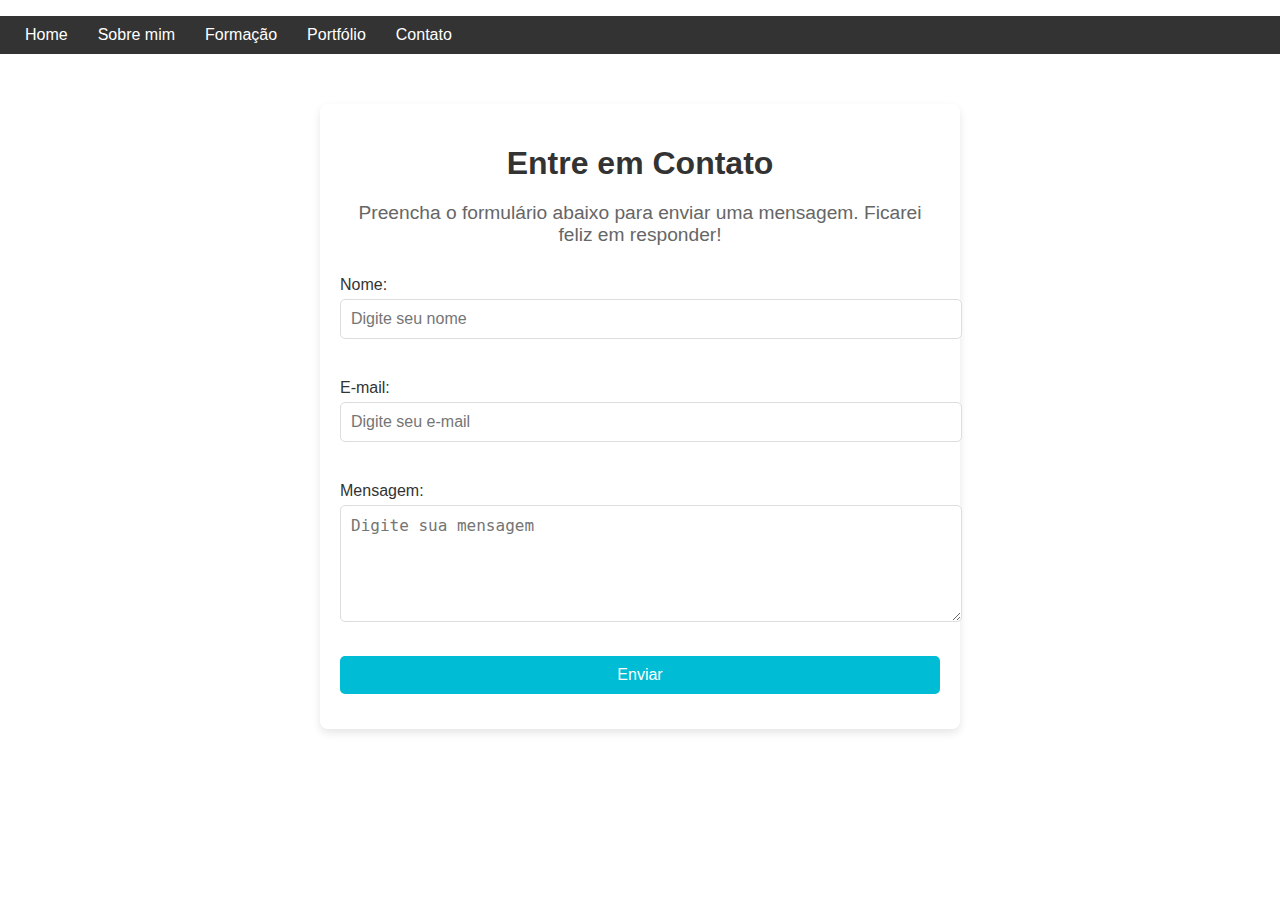
<file: contato.html>
<!DOCTYPE html>
<html lang="pt-br">
<head>
    <meta charset="UTF-8">
    <meta name="viewport" content="width=device-width, initial-scale=1.0">
    <title>Contato</title>
    <link rel="stylesheet" href="style.css">
</head>
<body>
    <header>
        <nav>
            <ul class="menu">
                <li><a href="index.html">Home</a></li>
                <li><a href="sobre.html">Sobre mim</a></li>
                <li><a href="formacao.html">Formação</a></li>
                <li><a href="portfolio.html">Portfólio</a></li>
                <li><a href="contato.html">Contato</a></li>
            </ul>
        </nav>
    </header>
    <link rel="stylesheet" href="style3.css">
    <main class="contato-container">
        <h1 class="title">Entre em Contato</h1>
        <p class="subtitle">Preencha o formulário abaixo para enviar uma mensagem. Ficarei feliz em responder!</p>
        <form action="#" method="post" class="contact-form">
            <div class="form-group">
                <label for="nome">Nome:</label>
                <input type="text" id="nome" name="nome" placeholder="Digite seu nome" required>
            </div>
            <div class="form-group">
                <label for="email">E-mail:</label>
                <input type="email" id="email" name="email" placeholder="Digite seu e-mail" required>
            </div>
            <div class="form-group">
                <label for="mensagem">Mensagem:</label>
                <textarea id="mensagem" name="mensagem" rows="5" placeholder="Digite sua mensagem" required></textarea>
            </div>
            <button type="submit" class="btn-enviar">Enviar</button>
        </form>
    </main>

</body>
</html>
</file>
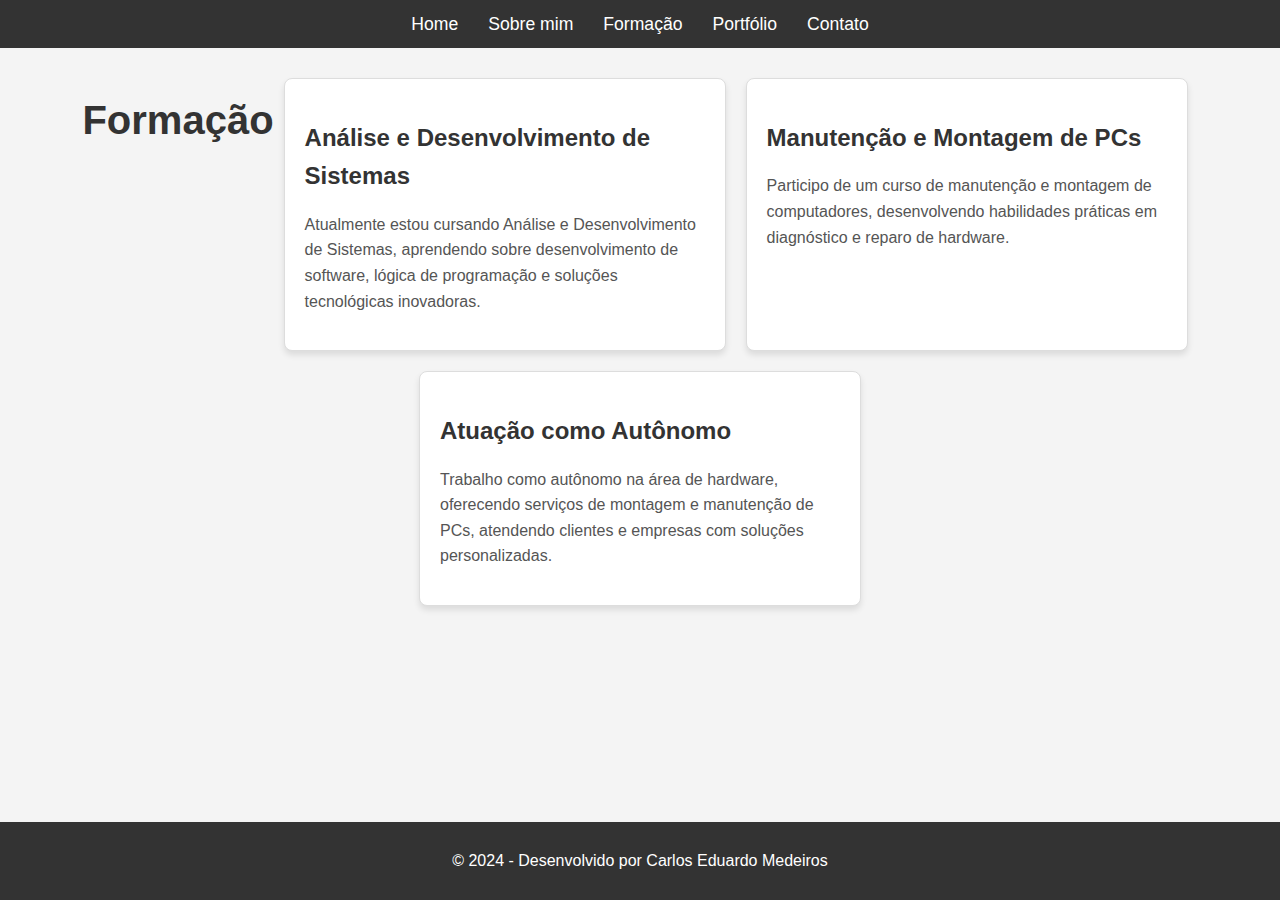
<file: formacao.html>
<!DOCTYPE html>
<html lang="pt-br">
<head>
    <meta charset="UTF-8">
    <meta name="viewport" content="width=device-width, initial-scale=1.0">
    <title>Formação</title>
    <link rel="stylesheet" href="style.css">
</head>
<body>
    <header>
        <link rel="stylesheet" href="style2.css">
        <nav>
            <ul class="menu">
                <li><a href="index.html">Home</a></li>
                <li><a href="sobre.html">Sobre mim</a></li>
                <li><a href="formacao.html">Formação</a></li>
                <li><a href="portfolio.html">Portfólio</a></li>
                <li><a href="contato.html">Contato</a></li>
            </ul>
        </nav>
    </header>
    <main class="formacao-container">
        <h1 class="title">Formação</h1>
        <div class="card">
            <h2>Análise e Desenvolvimento de Sistemas</h2>
            <p>Atualmente estou cursando Análise e Desenvolvimento de Sistemas, aprendendo sobre desenvolvimento de software, lógica de programação e soluções tecnológicas inovadoras.</p>
        </div>
        <div class="card">
            <h2>Manutenção e Montagem de PCs</h2>
            <p>Participo de um curso de manutenção e montagem de computadores, desenvolvendo habilidades práticas em diagnóstico e reparo de hardware.</p>
        </div>
        <div class="card">
            <h2>Atuação como Autônomo</h2>
            <p>Trabalho como autônomo na área de hardware, oferecendo serviços de montagem e manutenção de PCs, atendendo clientes e empresas com soluções personalizadas.</p>
        </div>
    </main>
    <footer>
        <p>&copy; 2024 - Desenvolvido por Carlos Eduardo Medeiros</p>
    </footer>
</body>
</html>
</file>
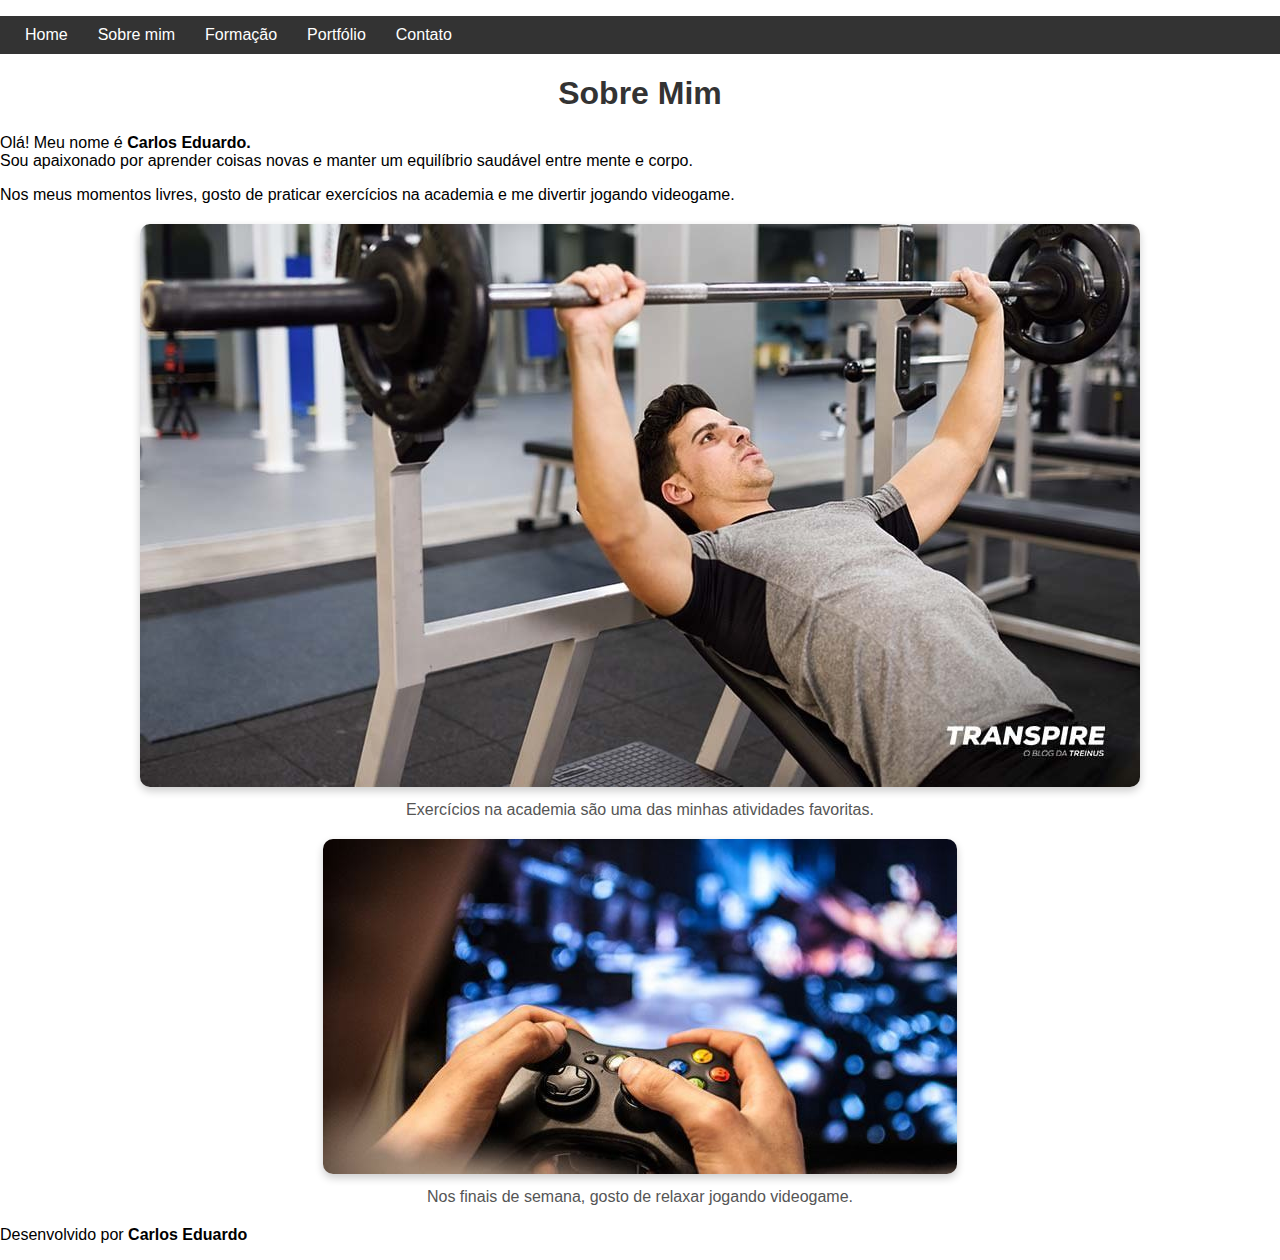
<file: sobre.html>
<!DOCTYPE html>
<html lang="pt-br">
<head>
    <meta charset="UTF-8">
    <meta name="viewport" content="width=device-width, initial-scale=1.0">
    <title>Sobre Mim</title>
    <link rel="stylesheet" href="style.css">
</head>
<body>
    <header>
        <nav>
            <ul>
                <li><a href="index.html">Home</a></li>
                <li><a href="sobre.html">Sobre mim</a></li>
                <li><a href="formacao.html">Formação</a></li>
                <li><a href="portfolio.html">Portfólio</a></li>
                <li><a href="contato.html">Contato</a></li>
            </ul>
        </nav>
    </header>
    <main>
        <link rel="stylesheet" href="style1.css">
        <h1>Sobre Mim</h1>
        <p>Olá! Meu nome é <b>Carlos Eduardo.</b> <br> Sou apaixonado por aprender coisas novas e manter um equilíbrio saudável entre mente e corpo.</p>
        <p>Nos meus momentos livres, gosto de praticar exercícios na academia e me divertir jogando videogame.</p>
        
        <!-- Imagem da academia -->
        <div class="image-section">
            <img src="academia.jpg" alt="Pessoa praticando exercícios na academia">
            <p>Exercícios na academia são uma das minhas atividades favoritas.</p>
        </div>
        
        <!-- Imagem jogando videogame -->
        <div class="image-section">
            <img src="videogame.jpg" alt="Pessoa jogando videogame">
            <p>Nos finais de semana, gosto de relaxar jogando videogame.</p>
        </div>
    </main>
    <footer>
        <p> Desenvolvido por <b>Carlos Eduardo</b></p>
    </footer>
</body>
</html>
</file>
<file: style.css>
body {
    font-family: Arial, sans-serif;
    margin: 0;
    padding: 0;
}

nav ul {
    list-style: none;
    background: #333;
    color: #fff;
    padding: 10px;
    display: flex;
}

nav ul li {
    margin: 0 15px;
}

nav ul li a {
    color: #fff;
    text-decoration: none;
}

h1 {
    color: #333;
    text-align: center;
}

form label {
    display: block;
    margin: 10px 0 5px;
}

form input, form textarea, form button {
    width: 100%;
    padding: 10px;
    margin-bottom: 15px;
}
</file>
<file: style3.css>
/* Estilo para a página de contato */
.contato-container {
    max-width: 600px;
    margin: 50px auto;
    padding: 20px;
    background: #fff;
    border-radius: 8px;
    box-shadow: 0 4px 8px rgba(0, 0, 0, 0.1);
}

.title {
    text-align: center;
    font-size: 2rem;
    margin-bottom: 10px;
    color: #333;
}

.subtitle {
    text-align: center;
    font-size: 1.2rem;
    color: #666;
    margin-bottom: 20px;
}

.contact-form {
    display: flex;
    flex-direction: column;
}

.form-group {
    margin-bottom: 15px;
}

.form-group label {
    font-size: 1rem;
    color: #333;
    margin-bottom: 5px;
    display: block;
}

.form-group input,
.form-group textarea {
    width: 100%;
    padding: 10px;
    border: 1px solid #ddd;
    border-radius: 5px;
    font-size: 1rem;
    color: #333;
    transition: border-color 0.3s;
}

.form-group input:focus,
.form-group textarea:focus {
    border-color: #00bcd4;
    outline: none;
}

.btn-enviar {
    background: #00bcd4;
    color: #fff;
    padding: 10px 15px;
    border: none;
    border-radius: 5px;
    font-size: 1rem;
    cursor: pointer;
    transition: background-color 0.3s;
}

.btn-enviar:hover {
    background: #0199a4;
}
</file>
<file: style2.css>
/* Estilo geral */
body {
    font-family: 'Arial', sans-serif;
    margin: 0;
    padding: 0;
    background-color: #f4f4f4;
    color: #333;
    line-height: 1.6;
}

/* Menu */
header {
    background: #333;
    padding: 10px 0;
}

.menu {
    list-style: none;
    display: flex;
    justify-content: center;
    margin: 0;
    padding: 0;
}

.menu li {
    margin: 0 15px;
}

.menu li a {
    text-decoration: none;
    color: #fff;
    font-size: 1.1rem;
    transition: color 0.3s;
}

.menu li a:hover {
    color: #00bcd4;
}

/* Título da página */
.title {
    text-align: center;
    font-size: 2.5rem;
    margin-top: 20px;
    color: #333;
}

/* Cards de formação */
.formacao-container {
    display: flex;
    flex-wrap: wrap;
    justify-content: center;
    padding: 20px;
}

.card {
    background: #fff;
    border: 1px solid #ddd;
    border-radius: 8px;
    margin: 10px;
    padding: 20px;
    max-width: 400px;
    box-shadow: 0 4px 6px rgba(0, 0, 0, 0.1);
    transition: transform 0.3s;
}

.card:hover {
    transform: translateY(-5px);
}

.card h2 {
    font-size: 1.5rem;
    color: #333;
    margin-bottom: 10px;
}

.card p {
    font-size: 1rem;
    color: #555;
}

/* Rodapé */
footer {
    text-align: center;
    background: #333;
    color: #fff;
    padding: 10px 0;
    position: fixed;
    bottom: 0;
    width: 100%;
}
</file>
<file: style1.css>
.image-section {
    text-align: center;
    margin: 20px 0;
}

.image-section img {
    max-width: 100%;
    height: auto;
    border-radius: 10px;
    box-shadow: 0px 4px 8px rgba(0, 0, 0, 0.2);
}

.image-section p {
    margin-top: 10px;
    font-size: 1rem;
    color: #555;
}
</file>
